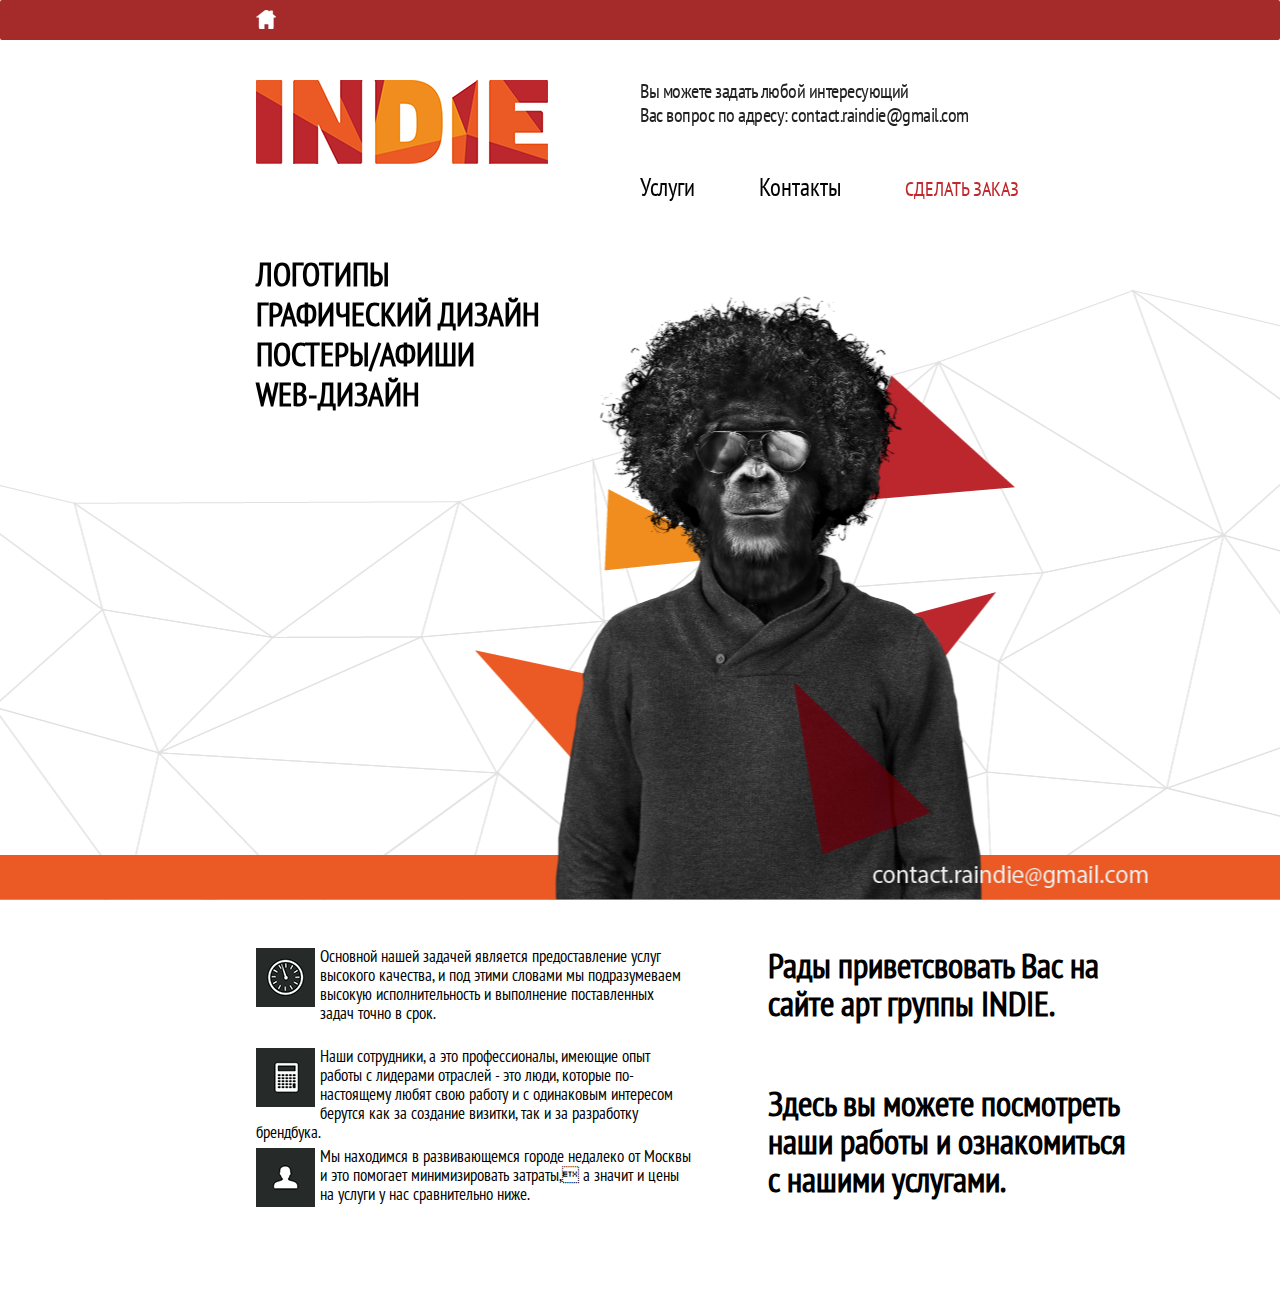
<file: web/index.html>
<!DOCTYPE html>
<html>
<head lang="en">
    <style type="text/css">
        @font-face {
            font-family: 'MyFont';
            src: url('font/BlBmFnhm.ttf') format('truetype');
            font-weight: normal;
            font-style: normal;
        }

        body {
            font-family: "myFont", sans-serif;
        }
    </style>
    <meta charset="UTF-8">
    <title>Home | raindie</title>
    <link rel="stylesheet" href="css/style.css">
</head>
<body>
<div class="my_container">
    <div class="nav">
        <div class="home_icon">
            <a href="index.html"> <img src="images/home_btn.png"></a>
        </div>
    </div>

    <div class="main">

        <a href="service.html">
            <div class="sidenav">
                <p><b>ЛОГОТИПЫ</b></p>

                <p><b>ГРАФИЧЕСКИЙ ДИЗАЙН</b></p>

                <p><b>ПОСТЕРЫ/АФИШИ</b></p>

                <p><b>WEB-ДИЗАЙН</b></p>
            </div>
        </a>

        <div class="logo">
            <img src="images/logo.png">
        </div>

        <div class="coment_top">
            <p> Вы можете задать любой интересующий</p>

            <p>Вас вопрос по адресу: contact.raindie@gmail.com</p><br><br>

            <div class="menu">
                <ul>
                    <li><a href="service.html">
                        Услуги
                    </a>
                    </li>
                    <li><a href="kontakt.html">
                        Контакты
                    </a>
                    </li>
                    <li><a href="kontakt.html">
                        <span id="red_one"> СДЕЛАТЬ ЗАКАЗ</span>
                    </a>
                    </li>
                </ul>
            </div>

        </div>
    </div>

</div>

<div class="footer">
    <div class="left_footer">
        <div class="left_footer_info">
            <div class="image_footer">
                <img src="images/icon_1.jpg">
            </div>
            <p>Основной нашей задачей является предоставление
                услуг высокого качества, и под этими словами
                мы подразумеваем высокую исполнительность
                и выполнение поставленных задач точно в срок.</p>
        </div>

        <div class="left_footer_info">
            <div class="image_footer">
                <img src="images/icon_2.jpg">
            </div>
            <p>Наши сотрудники, а это профессионалы, имеющие опыт
                работы с лидерами отраслей - это люди, которые
                по-настоящему любят свою работу и с одинаковым
                интересом берутся как за создание визитки, так
                и за разработку брендбука.</p>
        </div>

        <div class="left_footer_info">
            <div class="image_footer">
                <img src="images/icon_3.jpg">
            </div>
            <p>
                Мы находимся в развивающемся городе недалеко от
                Москвы и это помогает минимизировать затраты, а значит и цены на услуги у нас сравнительно ниже.
            </p>
        </div>
    </div>
    <div class="right_footer">
        <p>Рады приветсвовать Вас на сайте арт группы INDIE.</p>
        <br>

        <p>Здесь вы можете посмотреть наши работы и
            ознакомиться с нашими услугами.</p>
    </div>
</div>


<script type="text/javascript" src="js/jquery.js"></script>


<script type="text/javascript">
    $(window).resize(function () {

        $(".main").css("height", $(window).height());
        $(".footer").css("top", $(window).height());
    });
    //    firs enter
    $(function () {
        $(".footer").css("top", $(window).height());
    });
</script>

</body>
</html>
</file>
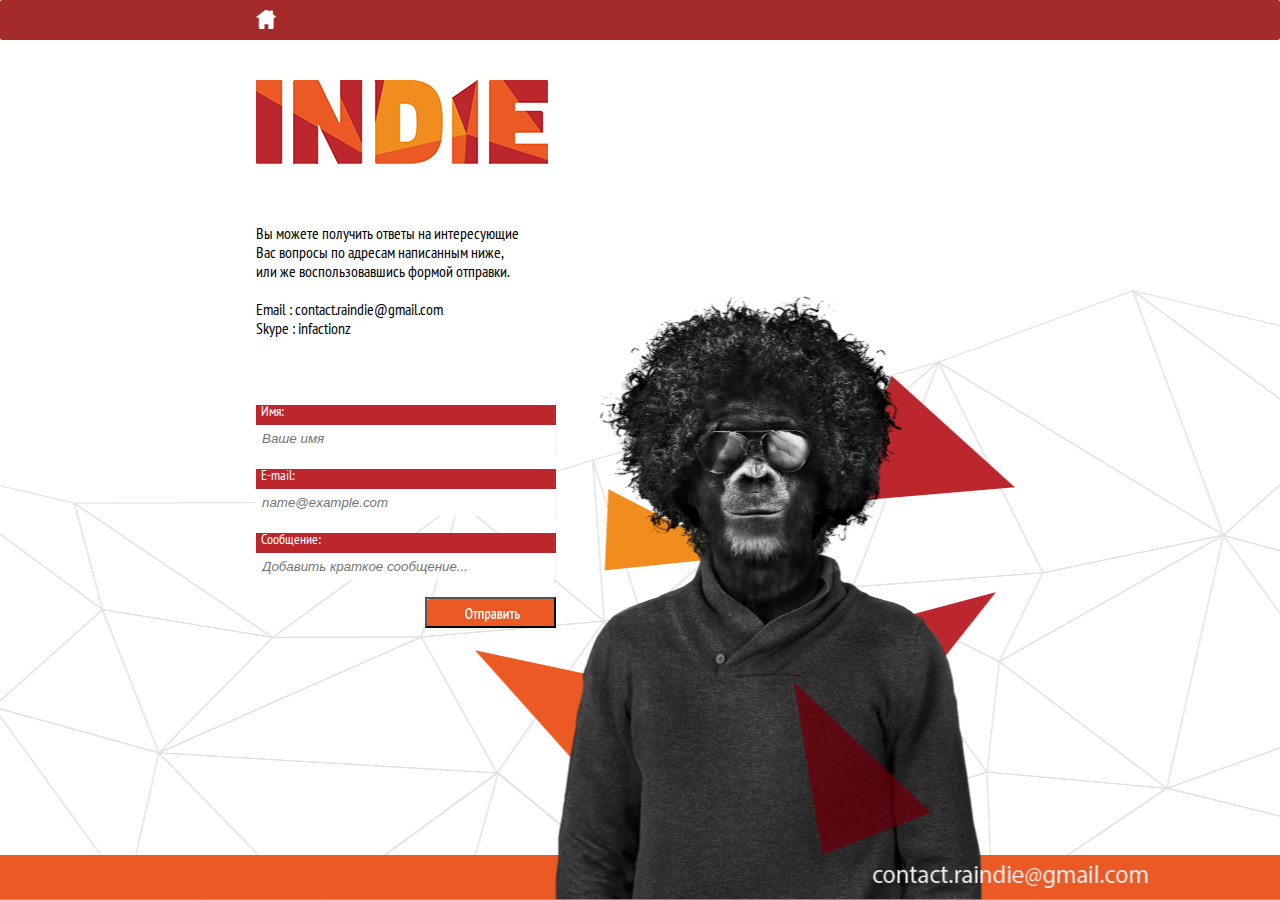
<file: web/kontakt.html>
<!DOCTYPE html>
<html>
<head lang="en">
    <style type="text/css">
        @font-face {
            font-family: 'MyFont';
            src: url('font/BlBmFnhm.ttf') format('truetype');
            font-weight: normal;
            font-style: normal;
        }

        body {
            font-family: "myFont", sans-serif;
        }
    </style>
    <meta charset="UTF-8">
    <title>Kontakt | raindie</title>
    <link rel="stylesheet" href="css/style.css">
    <link rel="stylesheet" href="css/kontakt.css">
</head>
<body>


<div class="nav">
    <div class="home_icon">
        <a href="index.html"> <img src="images/home_btn.png"></a>
    </div>
</div>

<div class="main">


    <div class="logo">
        <img src="images/logo.png">
    </div>

    <div class="info">
        Вы можете получить ответы на интересующие<br>
        Вас вопросы по адресам написанным ниже,<br>
        или же воспользовавшись формой отправки.
        <br>
        <br>

        Email : contact.raindie@gmail.com<br>
        Skype : infactionz

    </div>
    <div class="form" style="outline: 0;">
        <div class="name">
            <p>Имя:</p>
        </div>
        <div class="name_in">
            <input placeholder="Ваше имя" class="input_style" type="text" spellcheck="false" name="name" tabindex="1">
        </div>
        <br>

        <div class="name">
            <p>E-mail:</p>
        </div>
        <div class="name_in">
            <input placeholder="name@example.com" class="input_style" type="text" spellcheck="false" name="email"
                   tabindex="1">
        </div>
        <br>

        <div class="name">
            <p>Сообщение:</p>
        </div>
        <div class="name_in">
            <input placeholder="Добавить краткое сообщение..." class="input_style" type="text" spellcheck="false"
                   name="message" tabindex="1">
        </div>
        <br>
        <input id="btn" type="submit">

    </div>

</div>
<script type="text/javascript" src="js/jquery.js"></script>


<script type="text/javascript">
    $(window).resize(function () {

        $(".main").css("height", $(window).height());

    });

    $("№").on('click', function () {
        $(".input_style").val("")

    });
</script>

</body>
</html>
</file>
<file: web/css/style.css>
body {
    padding: 0;
    margin: 0;
    text-align: left;
    font-size: 14px;
    line-height: 17px;

}

.my_container {
    overflow: scroll;
}

.nav {
    z-index: 1030;
    top: 0;
    left: 0;
    margin: 0;
    padding: 0;
    width: 100%;
    height: 40px;
    background-color: brown;
    -webkit-border-radius: 2px;
    -moz-border-radius: 2px;
    -o-border-radius: 2px;
    -ms-border-radius: 2px;
    -khtml-border-radius: 2px;
    border-radius: 2px;
    position: fixed;

}

.home_icon {
    float: left;
    margin-left: 20%;
    margin-top: 10px;
}

.main {
    position: fixed;
    width: 100%;
    height: 100%;
    background: #FFFFFF url("../images/fon_main-05-05.png") no-repeat center bottom;
    z-index: 10;
}

.footer {
    z-index: 9999999;
    width: 100%;
    height: 400px;
    background-color: #FFFFFF;
    position: absolute;
    left: 0;
}

.logo {
    float: left;
    margin-left: 20%;
    margin-top: 80px;
    position: fixed;
}

.sidenav {
    z-index: 1031;
    width: 363px;
    min-height: 206px;
    line-height: 40px;
    font-size: 33px;

    font-weight: 700;
    position: fixed;
    top: 256px;
    margin-left: 20%;
}

.sidenav p {
    padding: 0;
    margin: 0;
    line-height: 40px;
    font-size: 33px;
    color: black;
    text-decoration: none;
    font-style: normal;
    font-weight: normal;
    cursor: auto;
    display: inline;
    float: left;
    clear: both;
    text-align: left;
}

.left_footer {
    padding: 0;
    position: relative;
    height: 400px;
    margin-left: 20%;
    background-color: #FFFFFF;
    width: 40%;
    float: left;

}

.right_footer {
    padding: 0;
    margin: 0;
    height: 400px;
    position: relative;
    background-color: #FFFFFF;
    width: 40%;
    float: right;
}

.left_footer_info {
    height: 100px;
    clear: both;
    margin: 0;

}

.left_footer_info:first-child{
    margin-top: 48px;
}

.left_footer_info p {
    height: 100px;
    font-size: 17px;
    line-height: 19px;
    color: #000000;
    width: 85%;
    /*font-family: pt-sans-narrow, sans-serif;*/
    font-weight: 400;
    margin: 0;
    padding: 0;
    border-width: 0;
    display: block;
    text-align: left;

}

.image_footer {
    float: left;
    margin-right: 5px;
}

.right_footer p:first-child {
    margin-top: 48px;
    font-size: 35px;
    line-height: 38px;
    font-weight: 700;
    padding: 0;
    border-width: 0;
    display: block;
    text-align: left;
    width: 70%;
}

.right_footer p {
    margin-top: 10px;
    font-size: 35px;
    line-height: 38px;
    font-weight: 700;
    padding: 0;
    border-width: 0;
    display: block;
    text-align: left;
    width: 70%;
}

.coment_top {
    width: 50%;
    height: 100px;
    position: fixed;
    top: 80px;
    margin-left: 50%;
    font-size: 20px;
    line-height: 24px;
    font-weight: 400;
    padding: 0;
}

.coment_top p {
    color: #222222;
    margin-bottom: 0;
    margin-top: 0;
    font-size: 20px;
    line-height: 24px;
    font-weight: 400;
    display: block;
    letter-spacing: -0.5px;
}

.menu {
    display: inline;
    text-decoration: none;
    padding: 0;
    background-color: #1595ea;
    margin: 0;
}

.menu ul {
    margin: 0;
    padding: 0;
}

.menu li {
    display: inline;

}

.menu a {
    padding: 0;
    margin-left: 0;
    margin-right: 10%;
    float: left;
    display: block;
    text-decoration: none;
    color: #000000;
    font-size: 25px;
}

#red_one {
    line-height: 24px;
    color: #C1272D;
    text-align: right;
    font-size: 20px;

    font-weight: 400;
}
</file>
<file: web/css/kontakt.css>
.info {

    width: 300px;
    position: absolute;
    top: 25%;
    left: 20%;
    z-index: 1032;
    height: 100px;
    font-size: 16px;
    line-height: 19px;
    color: #000000;
    font-weight: 400;
    margin: 0;
    padding: 0;
    border-width: 0;
    text-align: left;

}

.form {
    width: 300px;
    height: 50%;
    /*background-color: chartreuse;*/
    position: absolute;
    top: 45%;
    left: 20%;
}

.name {
    z-index: 24;
    width: 300px;
    min-height: 20px;
    border-style: none;
    border-color: transparent;
    background-color: #BB272D;
    line-height: 14px;
    color: #FFFFFF;
    text-align: left;
    font-weight: 400;
    position: relative;
}

.name p{
    padding: 0;
    margin:0;
    margin-left: 5px;
}

.name_in {
    z-index: 28;
    width: 300px;
    min-height: 14px;
    border-color: #C4C4C4;
    background-color: #F2F2F2;
    padding: 0px;
    line-height: 14px;
    font-style: italic;
    position: relative;
    margin: 0px;

}

.input_style {
    border: 0;
    outline: 0;
    width: 287px;
    min-height: 14px;
    color: #C4C4C4;
    font-style: italic;
    padding: 6px;
    margin: 0;

}

#btn {
    text-indent: -99999px;
    z-index: 1053;
    min-height: 31px;
    width: 131px;
    background: url("../images/u1613-17.png") no-repeat 0px 0px;
    margin-bottom: -1px;
    position: relative;
    float: right;
}

#btn:hover {
    background: url("../images/u1613-17-r.png") no-repeat 0px 0px;
}

#btn:active {
    background: url("../images/portfolio.png") no-repeat 0px 0px;
}

.name_in input:hover{

    background-color: #bbbbbb;
    font-style: normal;
    min-height: 14px;
    color: #222222;
    /*color: #666666;*/

}
</file>
